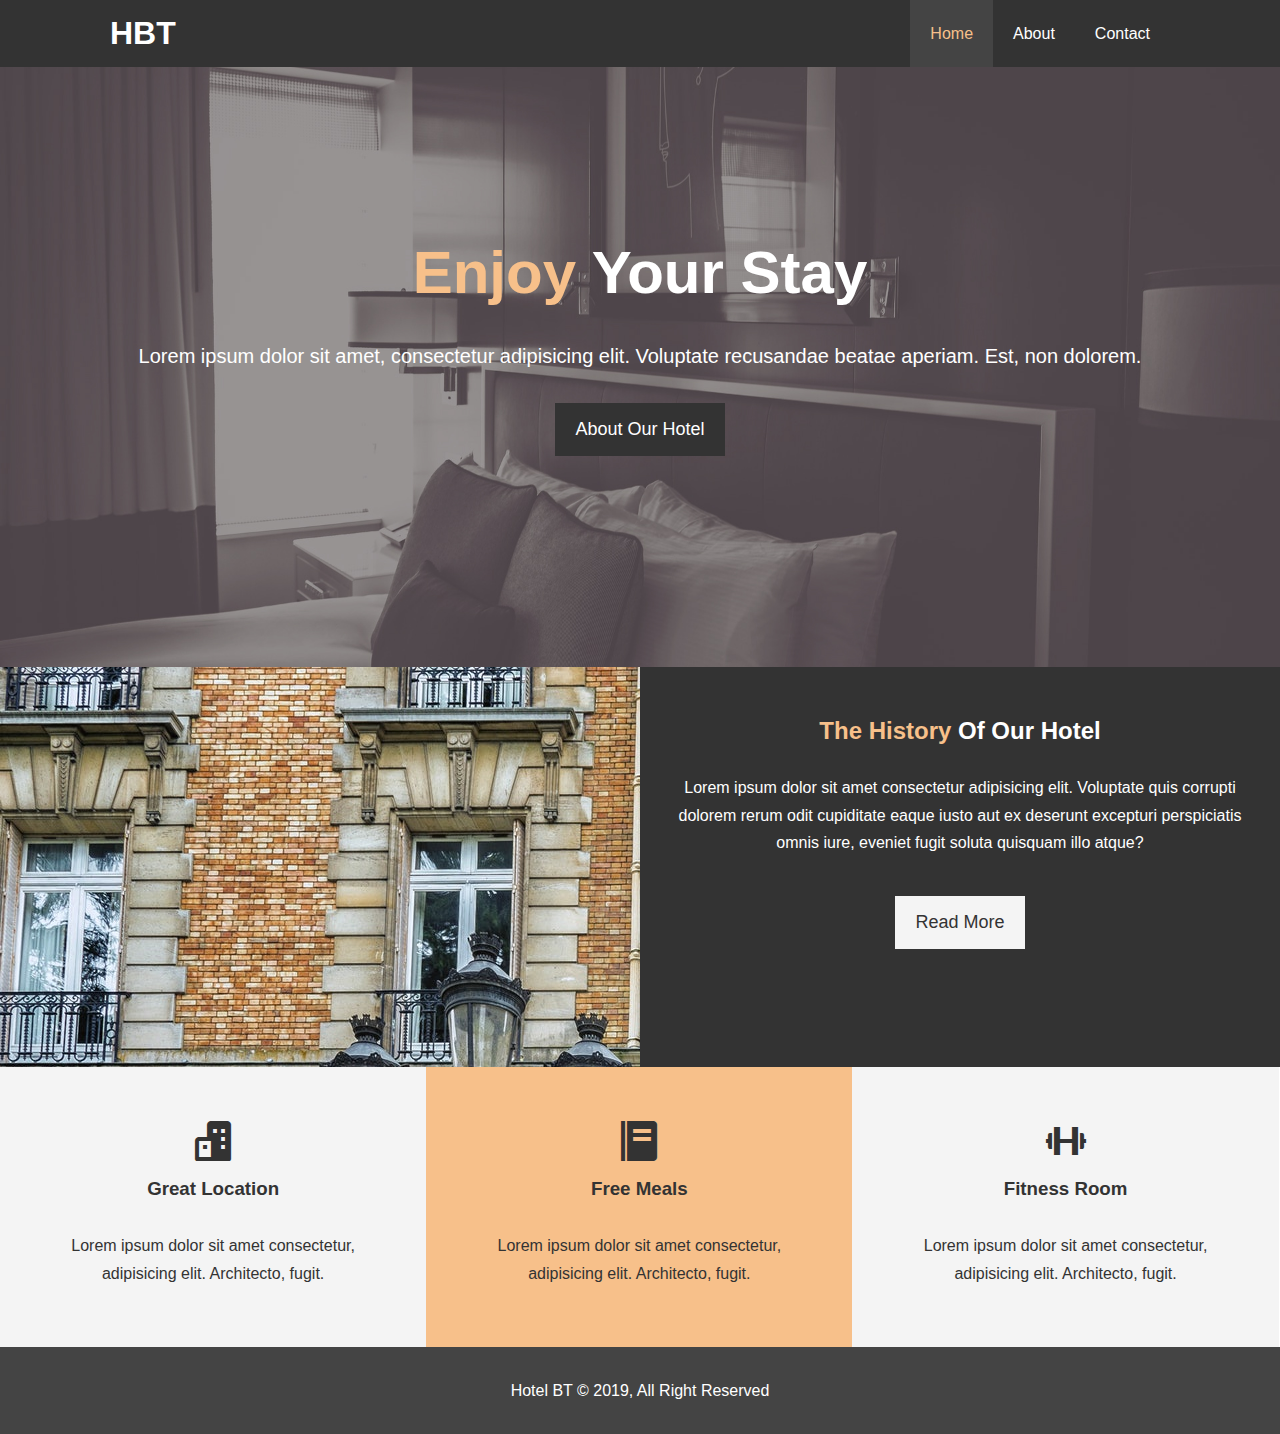
<file: index.html>
<!DOCTYPE html>
<html lang="en">
<head>
    <meta charset="UTF-8">
    <meta name="description" content="Welcome to the most
    extraordinary hotel in Boston Massachussets">
    <meta name="keywords" content="hote, boston hotel, new england hotel">
    <meta http-equiv="X-UA-Compatible" content="ie=edge">
    <meta name="viewport" content="width=device-width, initial-scale=1.0">
    <link rel="stylesheet" href="css/style.css">
    <link href='https://unpkg.com/boxicons@2.1.4/css/boxicons.min.css' rel='stylesheet'>
    <title>Hotel BT | Welcome</title>
</head>
<body>
    <header>
        <nav id="navbar">
            <div class="container">
                <h1 class="logo"><a href="index.html">HBT</a></h1>
            <ul>
                <li><a class="current" href="index.html">Home</a></li>
                <li><a href="about.html">About</a></li>
                <li><a href="contact.html">Contact</a></li>
            </ul>
            </div>
        </nav>

        <div id="showcase">
            <div class="container">
                <div class="showcase-content">
                    <h1><span class="text-primary">Enjoy</span> Your Stay</h1>
                    <p class="lead">Lorem ipsum dolor sit amet, consectetur adipisicing elit. Voluptate recusandae beatae aperiam. Est, non dolorem.</p>
                    <a href="about.html" class="btn btn-dark">About Our Hotel</a>
                </div>
            </div>
        </div>
    </header>

    <section id="home-info" class="bg-dark">
        <div class="info-img">

        </div>
        <div class="info-content">
            <h2><span class="text-primary">The History</span> Of Our Hotel</h2>
            <p>
                Lorem ipsum dolor sit amet consectetur adipisicing elit. 
                Voluptate quis corrupti dolorem rerum odit cupiditate eaque iusto aut ex 
                deserunt excepturi perspiciatis omnis iure, eveniet fugit soluta quisquam illo atque?
            </p>
            <a href="about.html" class="btn btn-light">Read More</a>
        </div>
    </section>

    <section id="features">
        <div class="box bg-light">
            <i class='bx bxs-buildings bx-lg'></i>
            <h3>Great Location</h3>
            <p>Lorem ipsum dolor sit amet consectetur, adipisicing elit. Architecto, fugit.</p>
        </div>
        <div class="box bg-primary">
            <i class='bx bxs-food-menu bx-lg'></i>
            <h3>Free Meals</h3>
            <p>Lorem ipsum dolor sit amet consectetur, adipisicing elit. Architecto, fugit.</p>
        </div>
        <div class="box bg-light">
            <i class='bx bx-dumbbell bx-lg'></i>
            <h3>Fitness Room</h3>
            <p>Lorem ipsum dolor sit amet consectetur, adipisicing elit. Architecto, fugit.</p>
        </div>
    </section>

    <div class="clr"></div>
    
    <footer id="main-footer">
        <p>Hotel BT &copy; 2019, All Right Reserved</p>
    </footer>
</body>
</html>
</file>
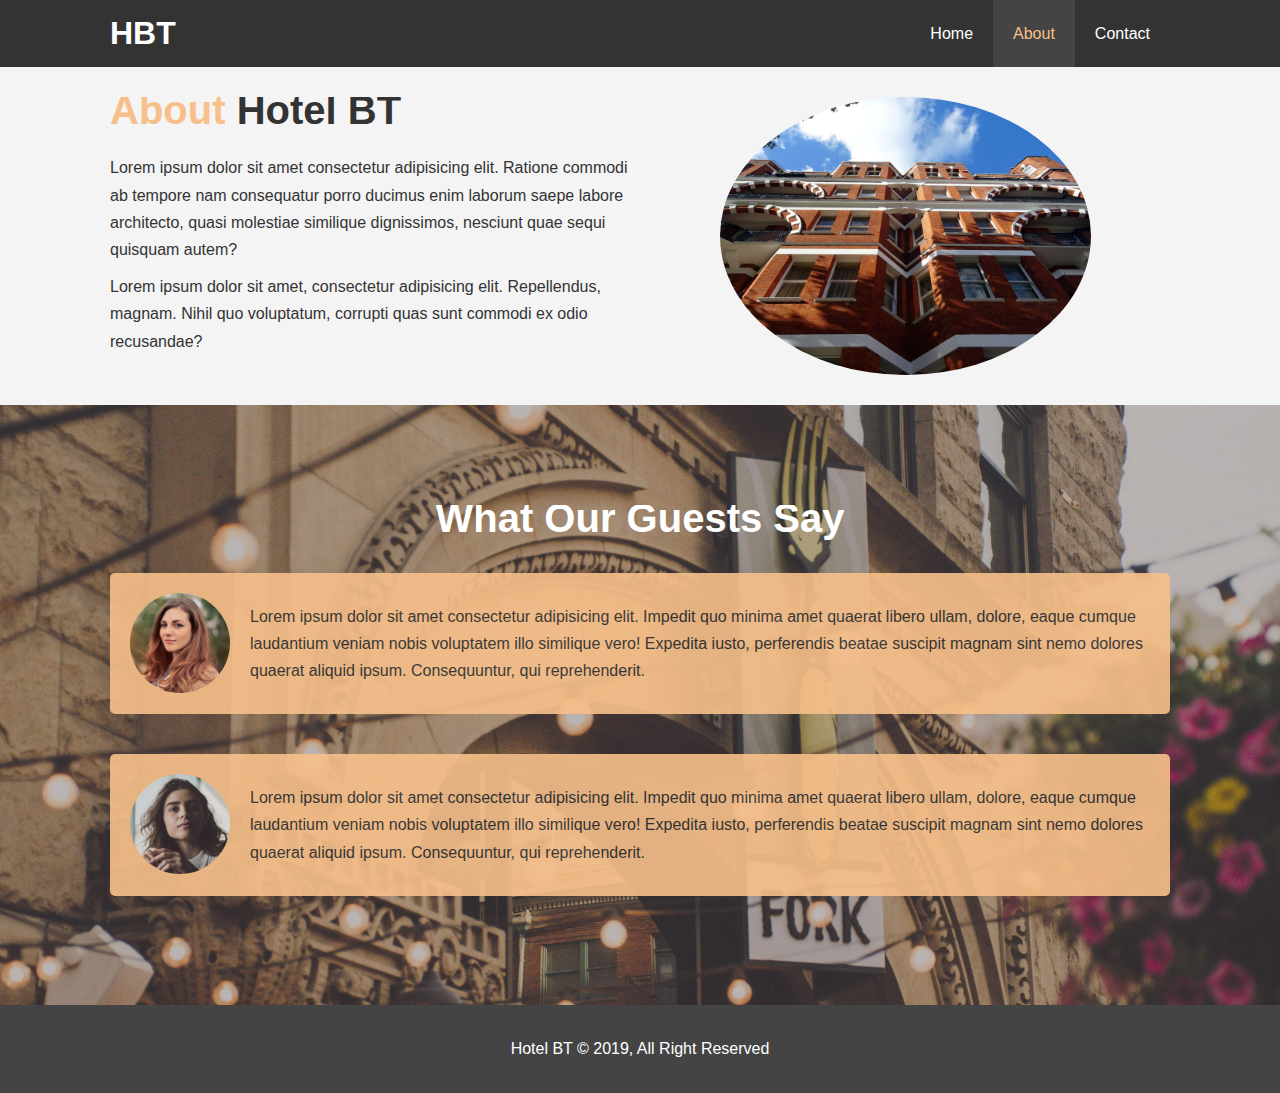
<file: about.html>
<!DOCTYPE html>
<html lang="en">
<head>
    <meta charset="UTF-8">
    <meta name="description" content="Welcome to the most
    extraordinary hotel in Boston Massachussets">
    <meta name="keywords" content="hote, boston hotel, new england hotel">
    <meta http-equiv="X-UA-Compatible" content="ie=edge">
    <meta name="viewport" content="width=device-width, initial-scale=1.0">
    <link rel="stylesheet" href="css/style.css">
    <link href='https://unpkg.com/boxicons@2.1.4/css/boxicons.min.css' rel='stylesheet'>
    <title>Hotel BT | About</title>
</head>
<body>
    <header>
        <nav id="navbar">
            <div class="container">
                <h1 class="logo"><a href="index.html">HBT</a></h1>
            <ul>
                <li><a href="index.html">Home</a></li>
                <li><a href="about.html" class="current">About</a></li>
                <li><a href="contact.html">Contact</a></li>
            </ul>
            </div>
        </nav>

    <section id="about-info" class="bg-light py-3">
        <div class="container">
            <div class="info-left">
                <h1 class="l-heading"><span class="text-primary">About</span> Hotel BT</h1>
                <p>Lorem ipsum dolor sit amet consectetur adipisicing elit. Ratione commodi ab tempore nam consequatur porro ducimus enim laborum saepe labore architecto, quasi molestiae similique dignissimos, nesciunt quae sequi quisquam autem?</p>
                <p>Lorem ipsum dolor sit amet, consectetur adipisicing elit. Repellendus, magnam. Nihil quo voluptatum, corrupti quas sunt commodi ex odio recusandae?</p>
            </div>
            <div class="info-right">
                <img src="./img/photo-2.jpg" alt="Hotel">
            </div>
        </div>
    </section>
    
    <div class="clr"></div>

    <section id="testimonials" class="py-3">
        <div class="container">
            <h2 class="l-heading">What Our Guests Say</h2>
            <div class="testimonial bg-primary">
                <img src="./img/person-1.jpg" alt="Samantha">
                <p>Lorem ipsum dolor sit amet consectetur adipisicing elit. Impedit quo minima amet quaerat libero ullam, dolore, eaque cumque laudantium veniam nobis voluptatem illo similique vero! Expedita iusto, perferendis beatae suscipit magnam sint nemo dolores quaerat aliquid ipsum. Consequuntur, qui reprehenderit.</p>
            </div>

            <div class="testimonial bg-primary">
                <img src="./img/person-2.jpg" alt="Jane">
                <p>Lorem ipsum dolor sit amet consectetur adipisicing elit. Impedit quo minima amet quaerat libero ullam, dolore, eaque cumque laudantium veniam nobis voluptatem illo similique vero! Expedita iusto, perferendis beatae suscipit magnam sint nemo dolores quaerat aliquid ipsum. Consequuntur, qui reprehenderit.</p>
            </div>
        </div>
    </section>
    <footer id="main-footer">
        <p>Hotel BT &copy; 2019, All Right Reserved</p>
    </footer>
</body>
</html>
</file>
<file: css/style.css>
* {
    padding: 0;
    margin: 0;
    box-sizing: border-box;
}

/* Main Styling */
html, body {
    font-family: 'Segoe UI', Tahoma, Geneva, Verdana, sans-serif;
    line-height: 1.7rem;
}

a {
    color: #333;
    text-decoration: none;
}

h1, h2, h3 {
    padding-bottom: 20px;
}

p {
    margin: 10px 0;
}

/* Utility Classes */
.container {
    margin: auto;
    max-width: 1100px;
    overflow: auto;
    padding: 0 20px;
}

.text-primary {
    color: #f7c08a;
}

.lead {
    font-size: 20px;
}

.btn {
    display: inline-block;
    font-size: 18px;
    padding: 13px 20px;
    border: none;
    cursor: pointer;
}

.btn:hover {
    background-color: #f7c08a;
    color: #333;
}

.btn-light {
 background-color: #f4f4f4;
 color: #333;
}

.btn-dark {
    background-color: #333;
    color: #fff;
}

.bg-dark {
    background-color: #333;
    color: #fff;
}
.bg-light {
    background-color: #f4f4f4;
    color: #333;
}

.bg-primary {
    background-color: #f7c08a;
    color: #333;
}

.clr {
    clear: both;
}

.l-heading {
    font-size: 40px;
}

/* Padding */
.py-1 { padding: 10px 0;}
.py-2 { padding: 20px 0;}
.py-3 { padding: 30px 0;}

/* Navbar */
#navbar {
    background-color: #333;
    color: #fff;
    overflow: auto;
}

#navbar a {
    color: #fff;
}

#navbar h1 {
    float: left;
    padding-top: 20px;
}

#navbar ul {
    list-style: none;
    float: right;
}

#navbar ul li {
    float: left;
}

#navbar ul li a {
    display: block;
    padding: 20px;
    text-align: center;
}

#navbar ul li a:hover, #navbar ul li a.current {
    background-color: #444;
    color: #f7c08a;
}

/* Showcase */
#showcase {
    background: url('../img/showcase.jpg') no-repeat 
    center center/cover;
    height: 600px;
}

#showcase .showcase-content {
    color: #fff;
    text-align: center;
    padding-top: 170px;
}

#showcase .showcase-content h1 {
    font-size: 60px;
    line-height: 1.2em;
}

#showcase .showcase-content p {
    padding-bottom: 20px;
    line-height: 1.7em;
}

/* Home Info */
#home-info {
    height: 400px;

}

#home-info .info-img {
    float: left;
    width: 50%;
    background: url(../img/photo-1.jpg) no-repeat;
    min-height: 100%;
}

#home-info .info-content {
    float: right;
    width: 50%;
    height: 100%;
    text-align: center;
    padding: 50px 30px;
    overflow: hidden;
}

#home-info .info-content p {
    padding-bottom: 30px;
}

/* Features */
.box {
    float: left;
    width: 33.3%;
    padding: 50px;
    text-align: center;
}

.box i {
    margin-bottom: 10px;
}
#features {

}
/* About Info */

#about-info .info-right {
    float: right;
    width: 50%;
    min-height: 100%;
}

#about-info .info-right img {
    display: block;
    margin: auto;
    width: 70%;
    border-radius: 50%;
}

#about-info .info-left {
    float: left;
    width: 50%;
    min-height: 100%;
}
/* Footer */

#main-footer {
    text-align: center;
    background-color: #444;
    color: #fff;
    padding: 20px;
}

#testimonials {
    height: 600px;
    background: url('../img/test-bg.jpg') no-repeat center center/cover;
    padding-top: 100px;
}

#testimonials h2 {
    color: #fff;
    text-align: center;
    padding-bottom: 40px;
}

#testimonials .testimonial {
    padding: 20px;
    margin-bottom: 40px;
    border-radius: 5px;
    opacity: 0.9;
}
#testimonials .testimonial img {
    float: left;
    width: 100px;
    margin-right: 20px;
    border-radius: 50px;
}
</file>
